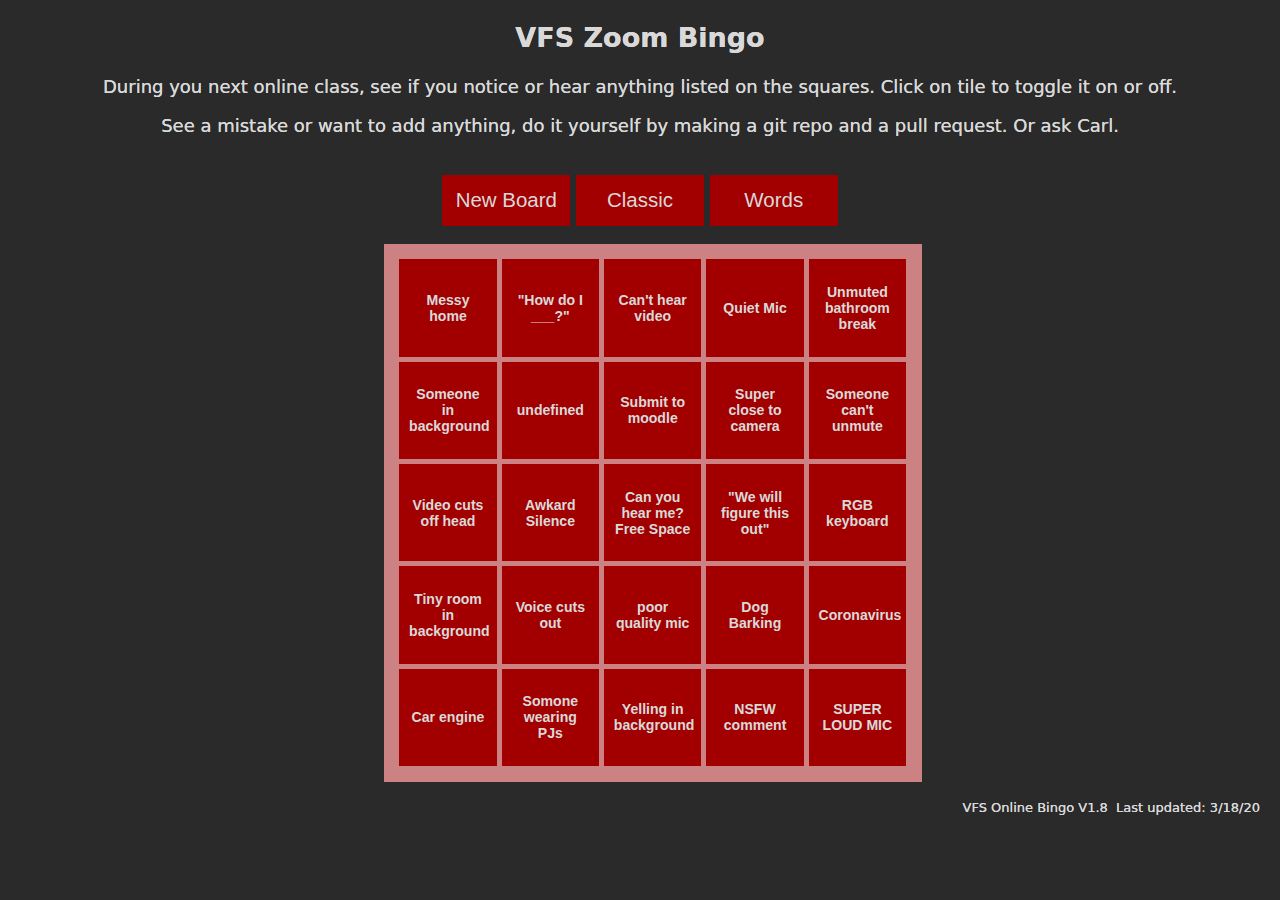
<file: index.html>
<!DOCTYPE html>
<html>
<header>
<title>VFS Bingo</title>
<script>
     var playVersion = "clasic";
		
		function Toggle(i){
			//console.log(document.getElementById(i).style.zIndex);
			
			if(document.getElementById(i).style.zIndex=="10"){
			   document.getElementById(i).style.backgroundColor = 'rgba(26,118,4,1.00)';
				document.getElementById(i).style.zIndex = 11;
			   }
			else{
				document.getElementById(i).style.backgroundColor = 'rgba(162,0,0,1.00)';
				document.getElementById(i).style.zIndex = 10;
			}
		}
    
    function changeGame(newtype){
        playVersion = newtype;
		GetTiles();
    }
    
	function GetTiles(){
		
       
        
		//List of possable tiles
		var texts = [
		];
        
        var clasicTex = [
			'Can you hear me? Free Space',
			"Someone can't unmute",
			"Person joining from unsual location",
			"Tiny room in background",
			"RGB keyboard",
			'SUPER LOUD MIC',
			'NSFW comment',
			"Can't hear video",
			'Yelling in background',
			'Someone in background',
			'5FPS Video',
			'"Why did that happen?"',
			'Cat interupts',
			'Quiet Mic',
			'Unmuted bathroom break',
			'Video cuts off head',
			'Voice cuts out',
			'NSFW image/video',
			'poor quality mic',
			'"How do I ___?"',
			'Messy home',
			'Somone wearing PJs',
			'Super close to camera',
			'Awkard Silence',
            'Dog Barking',
            'Siren',
			'Submit to moodle',
			'Check your email',
			'Two people talk over each other',
			'"We will figure this out"',
			'Coronavirus',
			'Car engine'
		];
        
        var newTex = [
            '"What did you guys watch this weekend?"',
			'The three brothers',
			'Email posted to whatsapp',
			'Jermery',
			'Someone is late to class',
			'',
            
        ]
		
		var wordTex = [
			'"The" Free Space',
			'And',
			'A',
			'An',
			'Little',
			'Big',
			'Help',
			'I',
			'Hey',
			'Hi',
			'Can',
			'You',
			'We',
			'Soon',
			'Open',
			'Computer',
			'Paint',
			'Art',
			'Astist',
			'World',
			'Profesional',
			'In',
			'What',
			'Work',
			'Look',
			'Listen',
		]
		
        
        switch(playVersion){
            case "clasic":
                texts = clasicTex;
                break;
            case "new":
                texts = newTex;
                break;
			case "words":
				texts = wordTex;
				break;
                
        }
        
		var valdex = new Array();
		console.log("Generating Valdex");
		for(var j = 0; j < texts.length;j++){
			//get random number
			var num = Math.floor(Math.random()*texts.length+1);
			
			//validate agains valdex
			while(valdex.indexOf(num) > -1){
				num = Math.floor(Math.random()*texts.length+1);
			}
			//console.log(num);
			valdex[j] = num;
		}
		
		console.log("Assigning Valdex to text")
		var tiles = document.getElementsByClassName("but");
			for (var i = 0; i < tiles.length; i++) {
				var textstr = texts[valdex[i]];
				console.log(valdex[i]+" "+textstr);
				textstr = "<div class='box'>"+textstr+"</div>"
   				tiles[i].innerHTML=textstr;
				
				//assign colors
				tiles[i].style.zIndex = 10;
				tiles[i].style.backgroundColor = 'rgba(162,0,0,1.00)';
			}
			var textstr = texts[0];
			textstr = "<div class='box'>"+textstr+"</div>"
			tiles[12].innerHTML = textstr;
	}
	function getRandom(){
		
	}
	</script>
</header>
<link href="style.css" rel="stylesheet" type="text/css">
<body onload="GetTiles()">
<span>
<h2>VFS Zoom Bingo</h2>
		<p>During you next online class, see if you notice or hear anything listed on the squares. Click on tile to toggle it on or off.</p>
	<p>See a mistake or want to add anything, do it yourself by making a git repo and a pull request.  Or ask Carl.</p>
		<br>
	<div id="menu-container">
	<button class="menbut" id="newBoard" onclick="GetTiles()">New Board</button>
		<button class="menbut" id="playclasic" onclick="changeGame('clasic')">Classic</button>
		<button class="menbut" id="playwords" onclick="changeGame('words')">Words</button>
		<!--<button class="menbut" id="playnew" onclick="changeGame('new')">FD98 Edition</button>-->
	</div>
	</span>
	<div class="game-container">
	<ul>
		<li ><button class="but" onclick="Toggle(1)" id="1"><div class="box">LOAD Error</div></button></li>
		<li ><button class="but" onclick="Toggle(2)" id="2"><div class="box">LOAD Error</div></button></li>
		<li ><button class="but" onclick="Toggle(3)" id="3"><div class="box">LOAD Error</div></button></li>
		<li ><button class="but" onclick="Toggle(4)" id="4"><div class="box">LOAD Error</div></button></li>
		<li ><button class="but" onclick="Toggle(5)" id="5"><div class="box">LOAD Error</div></button></li>
		<li ><button class="but" onclick="Toggle(6)" id="6"><div class="box">LOAD Error</div></button></li>
		<li ><button class="but" onclick="Toggle(7)" id="7"><div class="box">LOAD Error</div></button></li>
		<li ><button class="but" onclick="Toggle(8)" id="8"><div class="box">LOAD Error</div></button></li>
		<li ><button class="but" onclick="Toggle(9)" id="9"><div class="box">LOAD Error</div></button></li>
		<li ><button class="but" onclick="Toggle(10)" id="10"><div class="box">LOAD Error</div></button></li>
		<li ><button class="but" onclick="Toggle(11)" id="11"><div class="box">LOAD Error</div></button></li>
		<li ><button class="but" onclick="Toggle(12)" id="12"><div class="box">LOAD Error</div></button></li>
		<li ><button class="but" onclick="Toggle(13)" id="13"><div class="box"><p>"Can you hear me?"</p>
		  <p>Free Space&nbsp;</p>
		</div></button></li>
		<li ><button class="but" onclick="Toggle(14)" id="14"><div class="box">LOAD Error</div></button></li>
		<li ><button class="but" onclick="Toggle(15)" id="15"><div class="box">LOAD Error</div></button></li>
		<li ><button class="but" onclick="Toggle(16)" id="16"><div class="box">LOAD Error</div></button></li>
		<li ><button class="but" onclick="Toggle(17)" id="17"><div class="box">LOAD Error</div></button></li>
		<li ><button class="but" onclick="Toggle(18)" id="18"><div class="box">LOAD Error;</div></button></li>
		<li ><button class="but" onclick="Toggle(19)" id="19"><div class="box">LOAD Error</div></button></li>
		<li ><button class="but" onclick="Toggle(20)" id="20"><div class="box">LOAD Error</div></button></li>
		<li ><button class="but" onclick="Toggle(21)" id="21"><div class="box">LOAD Error</div></button></li>
		<li ><button class="but" onclick="Toggle(22)" id="22"><div class="box">LOAD Error</div></button></li>
		<li ><button class="but" onclick="Toggle(23)" id="23"><div class="box">LOAD Error</div></button></li>
		<li ><button class="but" onclick="Toggle(24)" id="24"><div class="box">LOAD Error</div></button></li>
		<li ><button class="but" onclick="Toggle(25)" id="25"><div class="box">LOAD Error</div></button></li>
		
	
	</ul>
	</div>
	
</body>
<footer>
	VFS Online Bingo V1.8&nbsp; Last updated: 3/18/20	
	</footer>
</html>
</file>
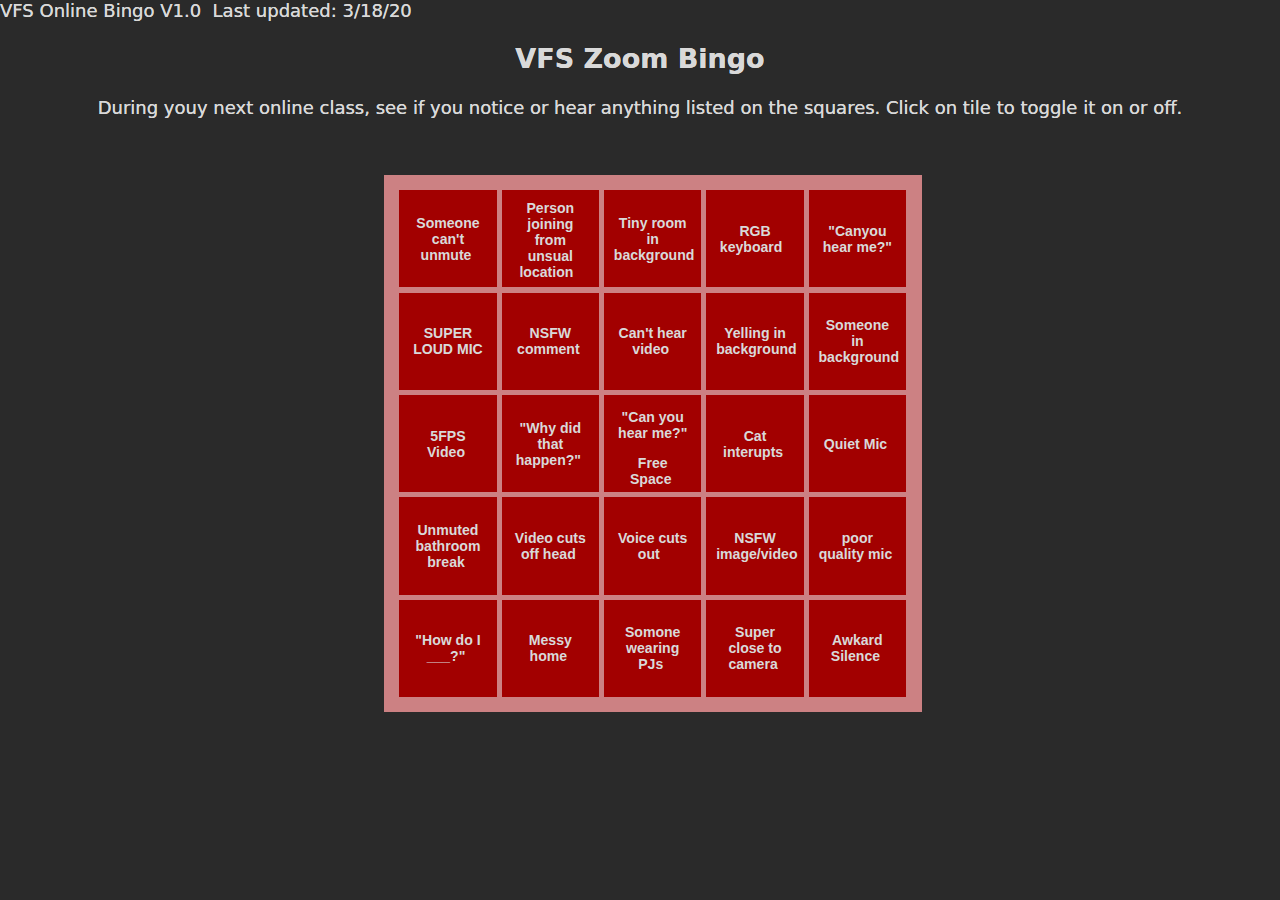
<file: bingo.html>
<!DOCTYPE html>
<html>
<header>
<title>VFS Bingo</title>
<script>
		function SetZ(){
			var slides = document.getElementsByClassName("but");
			for (var i = 0; i < slides.length; i++) {
   				slides[i].style.zIndex =10;
				console.log("loop");
			}
		}
		function Toggle(i){
			console.log(document.getElementById(i).style.zIndex);
			
			if(document.getElementById(i).style.zIndex=="10"){
			   document.getElementById(i).style.backgroundColor = 'rgba(26,118,4,1.00)';
				document.getElementById(i).style.zIndex = 11;
			   }
			else{
				document.getElementById(i).style.backgroundColor = 'rgba(162,0,0,1.00)';
				document.getElementById(i).style.zIndex = 10;
			}
		}
	</script>
</header>
<link href="style.css" rel="stylesheet" type="text/css">
<body onload="SetZ()">
VFS Online Bingo V1.0&nbsp; Last updated: 3/18/20	<span>
<h2>VFS Zoom Bingo</h2>
		<p>During youy next online class, see if you notice or hear anything listed on the squares. Click on tile to toggle it on or off.</p>
		<br>
	</span>
	<div class="game-container">
	<ul>
		<li ><button class="but" onclick="Toggle(1)" id="1"><div class="box">Someone can't unmute&nbsp;</div></button></li>
		<li ><button class="but" onclick="Toggle(2)" id="2"><div class="box">Person joining from unsual location&nbsp;&nbsp;</div></button></li>
		<li ><button class="but" onclick="Toggle(3)" id="3"><div class="box">Tiny room in background&nbsp;</div></button></li>
		<li ><button class="but" onclick="Toggle(4)" id="4"><div class="box">RGB keyboard&nbsp;&nbsp;</div></button></li>
		<li ><button class="but" onclick="Toggle(5)" id="5"><div class="box">"Canyou hear me?"</div></button></li>
		<li ><button class="but" onclick="Toggle(6)" id="6"><div class="box">SUPER LOUD MIC</div></button></li>
		<li ><button class="but" onclick="Toggle(7)" id="7"><div class="box">NSFW comment&nbsp;</div></button></li>
		<li ><button class="but" onclick="Toggle(8)" id="8"><div class="box">Can't hear video&nbsp;</div></button></li>
		<li ><button class="but" onclick="Toggle(9)" id="9"><div class="box">Yelling in background&nbsp; </div></button></li>
		<li ><button class="but" onclick="Toggle(10)" id="10"><div class="box">Someone in background&nbsp;</div></button></li>
		<li ><button class="but" onclick="Toggle(11)" id="11"><div class="box">5FPS Video&nbsp;</div></button></li>
		<li ><button class="but" onclick="Toggle(12)" id="12"><div class="box">"Why did that happen?"&nbsp;</div></button></li>
		<li ><button class="but" onclick="Toggle(13)" id="13"><div class="box">
		  <p>"Can you hear me?"</p>
		  <p>Free Space&nbsp;</p>
		</div></button></li>
		<li ><button class="but" onclick="Toggle(14)" id="14"><div class="box">Cat interupts&nbsp;</div></button></li>
		<li ><button class="but" onclick="Toggle(15)" id="15"><div class="box">Quiet Mic&nbsp;</div></button></li>
		<li ><button class="but" onclick="Toggle(16)" id="16"><div class="box">Unmuted bathroom break&nbsp;</div></button></li>
		<li ><button class="but" onclick="Toggle(17)" id="17"><div class="box">Video cuts off head&nbsp;</div></button></li>
		<li ><button class="but" onclick="Toggle(18)" id="18"><div class="box">Voice cuts out&nbsp;&nbsp;</div></button></li>
		<li ><button class="but" onclick="Toggle(19)" id="19"><div class="box">NSFW image/video</div></button></li>
		<li ><button class="but" onclick="Toggle(20)" id="20"><div class="box">poor quality mic&nbsp;</div></button></li>
		<li ><button class="but" onclick="Toggle(21)" id="21"><div class="box">"How do I ___?"&nbsp;</div></button></li>
		<li ><button class="but" onclick="Toggle(22)" id="22"><div class="box">Messy home&nbsp;</div></button></li>
		<li ><button class="but" onclick="Toggle(23)" id="23"><div class="box">Somone wearing PJs&nbsp;</div></button></li>
		<li ><button class="but" onclick="Toggle(24)" id="24"><div class="box">Super close to camera&nbsp;</div></button></li>
		<li ><button class="but" onclick="Toggle(25)" id="25"><div class="box">Awkard Silence&nbsp;</div></button></li>
		
	
	</ul>
	</div>
	
</body>
<footer>
	<p>&nbsp;</p>
	</footer>
</html>
</file>
<file: style.css>
@charset "utf-8";
li {
    float: left;
    clear: right;
    display: block;
    width: 19%;
    height: 19%;
    color: #D9D9D9;
    font-family: Segoe, "Segoe UI", "DejaVu Sans", "Trebuchet MS", Verdana, sans-serif;
    margin: 0.5%;
    text-align: center;
}

footer {
    display: block;
    clear: both;
    float: right;
    font-size: small;
    width: 100vw;
    text-align: right;
    padding-right: 20px;
    margin-bottom: 10px;
}

ul {
    display: block;
    padding-top: 1%;
    padding-right: 1%;
    padding-left: 1%;
    padding-bottom: 1%;
    background-color: #CC8183;
    width: 40vw;
    margin-left: 30vw;
    margin-right: 30vw;
    height: 40vw;
}
.box {
    width: 80%;
    margin: 10%;
    font-size: 1.1vw;
    font-weight: bold;
    color: #D9D9D9;
}
body {
    padding: 0px;
    margin: 0px;
    font-family: Segoe, "Segoe UI", "DejaVu Sans", "Trebuchet MS", Verdana, sans-serif;
    font-size: large;
    background-color: #2A2A2A;
    text-shadow: 0px 0px #D9D9D9;
    color: #D9D9D9;
}
button {
    width: 100%;
    height: 100%;
    z-index: 10;
    border-radius: 0px;
    border: 0px;
    padding: 0px;
    background-color: #A20000;
    color: #D9D9D9;
    font-size: 1.6vw;
}
game-container {
    display: block;
    background-color: #7A7A7A;
    margin-left: 0px;
}
span {
    text-align: center;
    color: #D9D9D9;
}
#newBoard {
   
}
.menbut{
	 width: 10vw;
    height: 4vw;
}


@media (max-width:1090px){
ul {
    width: 80vw;
    height: 80vw;
    margin-left: 10vw;
    margin-right: 10vw;

}
.box {
    font-size: 177.2%;
}


}
</file>
